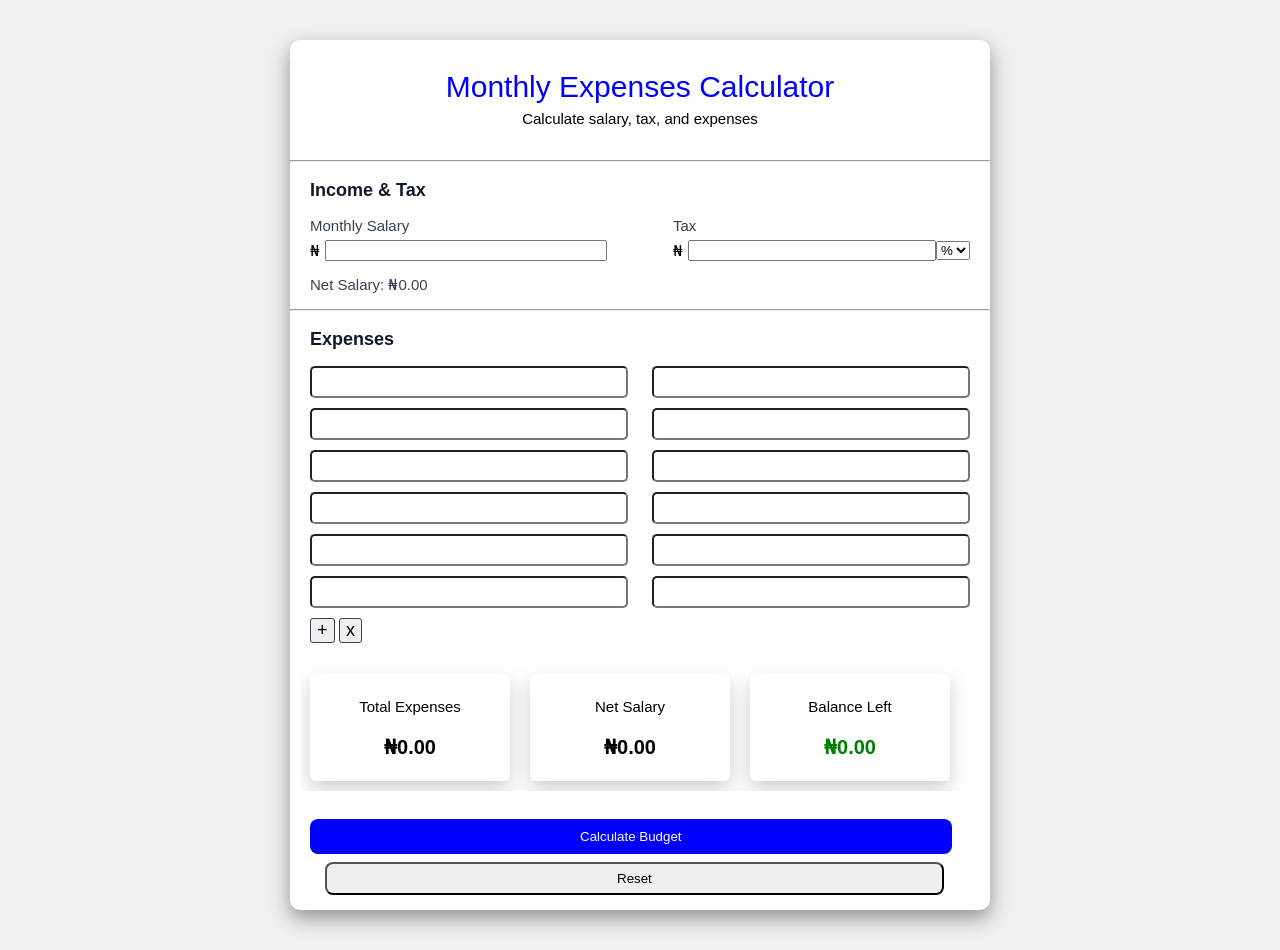
<file: index.html>
<!DOCTYPE html>
<html lang="en">
<head>
    <meta charset="UTF-8">
    <meta name="viewport" content="width=device-width, initial-scale=1.0">
    <title>Document</title>
    <link rel="stylesheet" href="style.css">
</head>
<body>
    <div id="main" onsubmit="calculatExpenses(event)">
        <div id="text">
            <h1>Monthly Expenses Calculator</h1>
            <p>Calculate salary, tax, and expenses</p>
        </div>
        <hr>
        <form action="" id="incomeForm">
        <div id="expenses">
            <h3>Income & Tax</h3>

           <div id="expenses-i">
                <div class="expenses-field">
                    <label for="">Monthly Salary</label>
                    <div class="expenses-input">
                        <span>&#8358;</span>
                        <input type="number" id="salary">
                    </div>
                </div>

                <div class="expenses-field">
                    <label for="">Tax</label>
                    <div class="expenses-input">
                        <span>&#8358;</span>
                        <input type="number" id="tax">
                        <select name="percent" id="taxType">
                          <option value="percent">%</option>
                          <option value="amount">&#8358;</option>
                        </select>
                    </div>
                </div>

                
           </div>
           <p>Net Salary: &#8358;<span id="netsal">0.00</span></p>
        </div>
        </form>
        <hr>
        <div id="spendings">
            <form action="">
               <h3>Expenses</h3>

                <div id="spendings-i">
                    <div class="income">
                       <input type="text">
                       <input type="number" class="num-inp">
                    </div>

                    <div class="income">
                        <input type="text">
                        <input type="number" class="num-inp">
                    </div>

                    <div class="income">
                        <input type="text">
                        <input type="number" class="num-inp">
                    </div>

                    <div class="income">
                        <input type="text">
                        <input type="number" class="num-inp">
                    </div>

                    <div class="income">
                        <input type="text">
                        <input type="number" class="num-inp">
                    </div>

                    <div class="income">
                        <input type="text">
                        <input type="number" class="num-inp">
                    </div>
                </div>
                <div class="btn-group">
                    <button type="button" onclick="addMore()">+</button>
                    <button type="button" onclick="removeLast(this)">x</button>
                </div>
            </form>
        </div>    

        <div id="bal-div">
            <div class="balance">
               <h4>Total Expenses</h4>
               <h2>&#8358;<span id="totale">0.00</span></h2>
            </div>

            <div class="balance">
                <h4>Net Salary</h4>
                <h2>&#8358;<span id="net">0.00</span></h2>
            </div>

            <div class="balance">
                <h4>Balance Left</h4>
                <h2>&#8358;<span id="bal">0.00</span></h2>
            </div>
        </div>

        <button type="submit" id="submit">Calculate Budget</button>
        <button type="reset" id="reset" onclick="resetAll()">Reset</button>
    </div>
    


    <script src="script.js"></script>
</body>
</html>
</file>
<file: style.css>
body{
    background-color: #f0f0f0;
    font-family: sans-serif;
}

#main{
    width: 700px;
    margin: 40px auto;
    background-color: white;
    border-radius: 10px;
    box-shadow: 0 8px 20px rgba(0, 0, 0, 0.4);

}

#text{
    padding: 10px;
    margin-bottom: 4px;
}

#text h1{
    text-align: center;
    font-size: 30px;
    font-weight: lighter;
    margin-bottom: 0;
    color: blue;
}

#text p{
    text-align: center;
    font-size: 15px;
    margin-top: 6px;
}

#expenses{
    padding: 0 20px 0 20px;
}

#expenses h3{
    font-size: 18px;
    margin-bottom: 16px;
    color: #111827;
}

#expenses-i{
    display: flex;
    justify-content: space-between;
    gap: 24px;
}

.expenses-field{
    width: 45%;
}

.expenses-field label{
    display: block;
    margin-bottom: 6px;
    font-size: 15px;
    color: #374151;
}

.expenses-field input{
    flex: 1;
}

.expenses-input{
    display: flex;
    align-items: center;
    font-size: 15px;
}

.expenses-input span{
    margin-right: 5px;
}

#percent{
    font-size: 15px;
}

#expenses p{
    font-size: 15px;
    color: #374151;
}

#spendings{
    padding: 0 20px;
}

#spendings h3{
    font-size: 18px;
    margin-bottom: 16px;
    color: #111827;
}

.income{
    display: flex;
    justify-content: space-between;
    gap: 24px;
    margin-bottom: 10px;
}

.income input{
    flex: 1;
    padding: 5px;
    font-size: 16px;
    border-radius: 5px;
}

.btn-group button{
    font-size: 18px;
    border:solid #374151 1px;
    border-radius: 3px;
}

#bal-div{
    margin: 20px auto;
    width: 660px;
    overflow: hidden;
    padding: 10px;

}

.balance{
    width: 190px;
    float: left;
    margin-right: 20px;
    padding: 5px;
    text-align: center;
    border-radius: 6px;
    box-shadow: 0 8px 20px rgba(0, 0, 0, 0.2);
    transition: transform 0.3s, box-shadow 0.3s;
}

.balance h4{
    font-size: 15px;
    font-weight: lighter;
}

.balance h2{
    font-size: 20px;
}

.balance:last-child h2{
    color: green;
}

#submit{
    padding: 10px 270px;
    margin: 8px 20px;
    background-color: blue;
    color: white;
    border-radius: 8px;
    border: 0;
    cursor: pointer;
}

#reset{
    padding: 7px 290px;
    margin: 0 35px 15px 35px;
    cursor: pointer;
    border-radius: 8px;
}

.income button{
    margin-left: 0;
    gap: 0;
}
</file>
